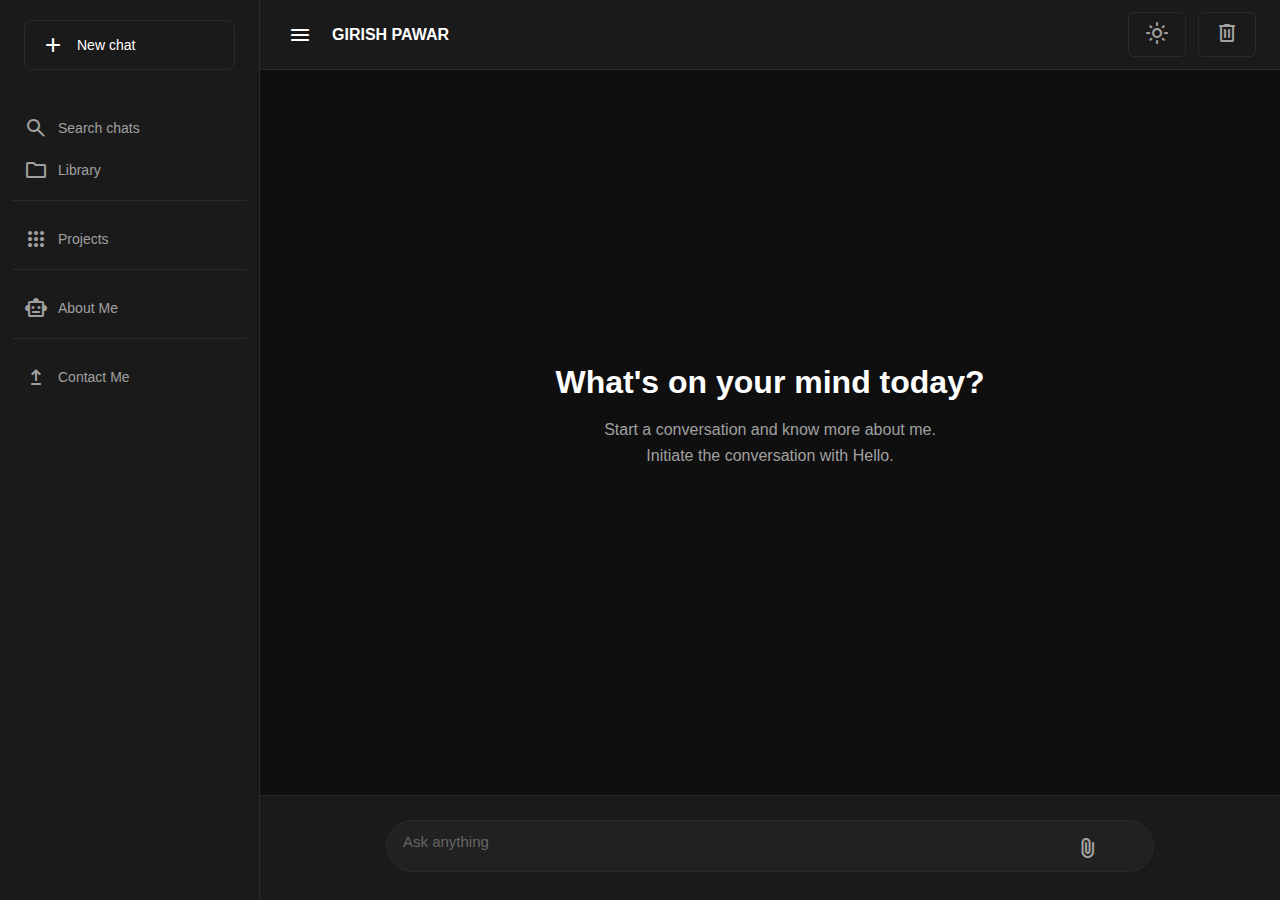
<file: index.html>
<!DOCTYPE html>

<html lang="en" dir="ltr">

<head>
    <meta charset="utf-8">
    <title>Girish Pawar</title>
    <link rel="stylesheet" href="style.css">
    <meta name="viewport" content="width=device-width, initial-scale=1.0">
    <!-- Google Fonts Link For Icons -->
    <link rel="stylesheet"
        href="https://fonts.googleapis.com/css2?family=Material+Symbols+Rounded:opsz,wght,FILL,GRAD@20..48,100..700,0..1,-50..200" />
    <script src="script.js" defer></script>
</head>

<body>
    <!-- Sidebar -->
    <div class="sidebar" id="sidebar">
        <div class="sidebar-header">
            <button class="new-chat-btn" id="new-chat-btn">
                <span class="material-symbols-rounded">add</span>
                New chat
            </button>
        </div>

        <div class="sidebar-section">
            <div class="sidebar-item">
                <span class="material-symbols-rounded">search</span>
                Search chats
            </div>
            <div class="sidebar-item">
                <span class="material-symbols-rounded">folder</span>
                Library
            </div>
        </div>

        <div class="sidebar-section">
            <div class="sidebar-item">
                <span class="material-symbols-rounded">apps</span>
                Projects
            </div>
        </div>


        <div class="sidebar-section">
            <div class="sidebar-item">
                <span class="material-symbols-rounded">smart_toy</span>
                About Me
            </div>
        </div>
        <div class="sidebar-section">
            <div class="sidebar-item">
                <span class="material-symbols-rounded">upgrade</span>
                Contact Me
            </div>
        </div>
    </div>

    <!-- Main Chat Area -->
    <div class="chat-main">
        <div class="chat-header">
            <div class="chat-title">
            <button id="sidebar-toggle" class="menu-toggle-btn">
                <span class="material-symbols-rounded">menu</span>
            </button>
                GIRISH PAWAR
            </div>
            <div class="header-controls">
                <button class="header-btn" id="theme-toggle">
                    <span class="material-symbols-rounded">light_mode</span>
                </button>
                <button class="header-btn" id="clear-chat">
                    <span class="material-symbols-rounded">delete</span>
                </button>
            </div>
        </div>

        <div class="chat-container" id="chat-container">
            <div class="default-view" id="default-view">
                <h1>What's on your mind today?</h1>
                <p>Start a conversation and know more about me.<br>Initiate the conversation with Hello.</p>
                
            </div>
        </div>

        <div class="input-container">
            <div class="input-wrapper">
                <!-- In the input-wrapper div -->
                <textarea id="chat-input" class="input-box" placeholder="Ask anything" rows="1" required></textarea>
                
                <!-- File upload button -->
                <input type="file" id="file-input" accept="image/*,.pdf" style="display:none" />
                
                <button type="button" id="upload-btn" class="control-btn" title="Upload Image or PDF">
                    <span class="material-symbols-rounded">attach_file</span>
                </button>
                
                <button class="send-btn" id="send-btn" disabled>
                    <span class="material-symbols-rounded">send</span>
                </button>

            </div>
        </div>
    </div>

</body>

</html>
</file>
<file: style.css>
* {
            margin: 0;
            padding: 0;
            box-sizing: border-box;
        }

        :root {
            --bg-primary: #0f0f0f;
            --bg-secondary: #1a1a1a;
            --bg-tertiary: #2a2a2a;
            --text-primary: #ffffff;
            --text-secondary: #a0a0a0;
            --text-muted: #666666;
            --border-color: #2a2a2a;
            --accent-color: #6b7280;
            --hover-color: #1f2937;
            --input-bg: #212121;
        }

        .light-mode {
            --bg-primary: #ffffff;
            --bg-secondary: #f8f9fa;
            --bg-tertiary: #f1f3f4;
            --text-primary: #1f2937;
            --text-secondary: #6b7280;
            --text-muted: #9ca3af;
            --border-color: #e5e7eb;
            --accent-color: #4b5563;
            --hover-color: #f3f4f6;
            --input-bg: #ffffff;
        }

        body {
            font-family: "Inter", sans-serif;
            background-color: var(--bg-primary);
            color: var(--text-primary);
            height: 100vh;
            display: flex;
            overflow: hidden;
        }

        /* Sidebar */
        .sidebar {
            width: 260px;
            background-color: var(--bg-secondary);
            border-right: 1px solid var(--border-color);
            display: flex;
            flex-direction: column;
            padding: 12px;
            transition: all 0.3s ease;
            position: relative;
        }

        .sidebar.collapsed {
            width: 0;
            padding: 0;
            overflow: hidden;
        }

        .sidebar-header {
            padding: 8px 12px;
            margin-bottom: 8px;
        }

        .new-chat-btn {
            width: 100%;
            padding: 12px 16px;
            background-color: transparent;
            border: 1px solid var(--border-color);
            border-radius: 8px;
            color: var(--text-primary);
            cursor: pointer;
            font-size: 14px;
            display: flex;
            align-items: center;
            gap: 12px;
            transition: all 0.2s ease;
            margin-bottom: 12px;
        }

        .new-chat-btn:hover {
            background-color: var(--hover-color);
        }

        .sidebar-section {
            padding: 8px 0;
            border-bottom: 1px solid var(--border-color);
            margin-bottom: 8px;
        }

        .sidebar-section:last-child {
            border-bottom: none;
        }

        .sidebar-item {
            padding: 8px 12px;
            margin: 2px 0;
            border-radius: 6px;
            cursor: pointer;
            font-size: 14px;
            color: var(--text-secondary);
            display: flex;
            align-items: center;
            gap: 10px;
            transition: all 0.2s ease;
        }

        .sidebar-item:hover {
            background-color: var(--hover-color);
            color: var(--text-primary);
        }

        .sidebar-item.active {
            background-color: var(--hover-color);
            color: var(--text-primary);
        }

        /* Chat Container */
        .chat-main {
            flex: 1;
            display: flex;
            flex-direction: column;
            height: 100vh;
            overflow: hidden;
        }

        .chat-container {
            flex: 1;
            overflow-y: auto;
            padding: 24px;
            display: flex;
            flex-direction: column;
            min-height: 0;
            /* ← prevents flex overflow */
        }

        .chat-header {
            padding: 12px 24px;
            border-bottom: 1px solid var(--border-color);
            display: flex;
            align-items: center;
            justify-content: space-between;
            background-color: var(--bg-secondary);
        }

        .chat-title {
            font-size: 16px;
            font-weight: 600;
            display: flex;
            align-items: center;
            gap: 8px;
        }

        .header-controls {
            display: flex;
            align-items: center;
            gap: 12px;
        }

        .header-btn {
            padding: 8px 16px;
            background-color: transparent;
            border: 1px solid var(--border-color);
            border-radius: 6px;
            color: var(--text-secondary);
            cursor: pointer;
            font-size: 14px;
            transition: all 0.2s ease;
        }

        .header-btn:hover {
            background-color: var(--hover-color);
            color: var(--text-primary);
        }


        .default-view {
            flex: 1;
            display: flex;
            flex-direction: column;
            align-items: center;
            justify-content: center;
            text-align: center;
            max-width: 600px;
            margin: 0 auto;
        }

        .default-view h1 {
            font-size: 32px;
            font-weight: 600;
            margin-bottom: 16px;
            color: var(--text-primary);
        }

        .menu-toggle-btn {
            background: transparent;
            border: none;
            color: var(--text-primary);
            cursor: pointer;
            display: flex;
            align-items: center;
            font-size: 20px;
            padding: 4px;
            margin-right: 8px;
        }

        .default-view p {
            font-size: 16px;
            color: var(--text-secondary);
            line-height: 1.6;
            margin-bottom: 32px;
        }

        .chat-message {
            margin-bottom: 24px;
            display: flex;
            gap: 16px;
            align-items: flex-start;
        }

        .chat-message.user {
            justify-content: flex-end;
        }

        .chat-message.assistant {
            justify-content: flex-start;
        }

        .message-avatar {
            width: 32px;
            height: 32px;
            border-radius: 50%;
            display: flex;
            align-items: center;
            justify-content: center;
            font-size: 16px;
            flex-shrink: 0;
        }

        .user-avatar {
            background-color: var(--accent-color);
            color: white;
        }

        .assistant-avatar {
            background-color: var(--bg-tertiary);
            color: var(--text-primary);
        }

        .message-content {
            max-width: 70%;
            padding: 12px 16px;
            border-radius: 16px;
            font-size: 15px;
            line-height: 1.5;
            word-wrap: break-word;
        }

        .user .message-content {
            background-color: var(--accent-color);
            color: white;
            border-bottom-right-radius: 4px;
        }

        .assistant .message-content {
            background-color: var(--bg-tertiary);
            color: var(--text-primary);
            border-bottom-left-radius: 4px;
        }

        .typing-animation {
            display: flex;
            gap: 4px;
            padding: 16px;
        }

        .typing-dot {
            width: 8px;
            height: 8px;
            border-radius: 50%;
            background-color: var(--text-secondary);
            animation: typing 1.4s infinite ease-in-out;
        }

        .typing-dot:nth-child(1) {
            animation-delay: -0.32s;
        }

        .typing-dot:nth-child(2) {
            animation-delay: -0.16s;
        }

        @keyframes typing {

            0%,
            80%,
            100% {
                transform: scale(0);
                opacity: 0.5;
            }

            40% {
                transform: scale(1);
                opacity: 1;
            }
        }

        /* Input Area */
        .input-container {
            padding: 24px;
            border-top: 1px solid var(--border-color);
            background-color: var(--bg-secondary);
        }

        .input-wrapper {
            max-width: 768px;
            margin: 0 auto;
            position: relative;
        }

        .input-box {
            width: 100%;
            min-height: 52px;
            max-height: 200px;
            padding: 12px 60px 12px 16px;
            border: 1px solid var(--border-color);
            border-radius: 26px;
            background-color: var(--input-bg);
            color: var(--text-primary);
            font-size: 15px;
            font-family: inherit;
            resize: none;
            outline: none;
            transition: all 0.2s ease;
        }

        .input-box:focus {
            border-color: var(--accent-color);
            box-shadow: 0 0 0 3px rgba(16, 163, 127, 0.1);
        }

        .input-box::placeholder {
            color: var(--text-muted);
        }

        .send-btn {
            position: absolute;
            right: 8px;
            top: 50%;
            transform: translateY(-50%);
            width: 36px;
            height: 36px;
            border: none;
            border-radius: 50%;
            background-color: var(--accent-color);
            color: white;
            cursor: pointer;
            display: flex;
            align-items: center;
            justify-content: center;
            font-size: 18px;
            transition: all 0.2s ease;
            opacity: 0;
        }

        .input-box:valid~.send-btn {
            opacity: 1;
        }

        .send-btn:hover {
            background-color: #0d8f6f;
        }

        .input-controls {
            position: absolute;
            left: 16px;
            top: 50%;
            transform: translateY(-50%);
            display: flex;
            gap: 8px;
        }

        .control-btn {
            width: 24px;
            height: 24px;
            border: none;
            background: transparent;
            color: var(--text-secondary);
            cursor: pointer;
            border-radius: 4px;
            display: flex;
            align-items: center;
            justify-content: center;
            font-size: 16px;
            transition: all 0.2s ease;
        }

        .control-btn:hover {
            color: var(--text-primary);
            background-color: var(--hover-color);
        }

        /* Mobile Responsive */
        @media (max-width: 768px) {
            .sidebar {
                width: 0;
                overflow: hidden;
                padding: 0;
            }

            .sidebar.open {
                width: 260px;
                padding: 12px;
            }

            .default-view h1 {
                font-size: 24px;
            }

            .message-content {
                max-width: 85%;
            }

            .input-container {
                padding: 16px;
                border-top: 1px solid var(--border-color);
                background-color: var(--bg-secondary);
                position: sticky;
                bottom: 5%;
                z-index: 999;
            }
        }

        /* Scrollbar */
        .chat-container::-webkit-scrollbar {
            width: 6px;
        }

        .chat-container::-webkit-scrollbar-track {
            background: transparent;
        }

        .chat-container::-webkit-scrollbar-thumb {
            background: var(--border-color);
            border-radius: 3px;
        }

        .chat-container::-webkit-scrollbar-thumb:hover {
            background: var(--text-muted);
        }

        .menu-toggle-btn {
            background: transparent;
            border: none;
            color: var(--text-primary);
            cursor: pointer;
            display: flex;
            align-items: center;
            font-size: 20px;
            padding: 4px;
            margin-right: 8px;
        }

        @media (max-width: 768px) {
            .sidebar {
                position: absolute;
                left: 0;
                top: 0;
                bottom: 0;
                height: 100vh;
                z-index: 1000;
                background-color: var(--bg-secondary);
                box-shadow: 2px 0 5px rgba(0, 0, 0, 0.5);
                transition: transform 0.3s ease;
                transform: translateX(-100%);
            }

            .sidebar.open {
                transform: translateX(0);
            }
        }


        @media screen and (max-width: 768px) {
            .sidebar {
                position: fixed;
                top: 0;
                left: 0;
                height: 100%;
                transform: translateX(-100%);
                z-index: 999;
                box-shadow: 2px 0 10px rgba(0, 0, 0, 0.5);
            }

            .sidebar.open {
                transform: translateX(0);
            }

            .menu-toggle-btn {
                display: block;
            }

            .chat-main {
                padding-left: 0;
                /* Remove reserved sidebar space on mobile */
            }
        }

        #upload-btn {
            position: absolute;
            right: 48px;
            /* left to send button */
            top: 50%;
            transform: translateY(-50%);
            width: 36px;
            height: 36px;
            background-color: transparent;
            border: none;
            cursor: pointer;
            color: var(--text-secondary);
            display: flex;
            align-items: center;
            justify-content: center;
            font-size: 20px;
            transition: color 0.2s ease;
        }

        #upload-btn:hover {
            color: var(--text-primary);
        }

        .message-actions {
            display: flex;
            gap: 10px;
            margin-top: 8px;
        }

        .action-btn {
            background: transparent;
            border: none;
            cursor: pointer;
            font-size: 1.2rem;
            transition: color 0.2s ease;
        }

        .action-btn:hover {
            color: var(--primary-color);
        }

        .action-btn.active {
            color: #4caf50;
            /* green for liked/disliked */
        }

        .message-image {
            max-width: 100%;
            height: auto;
            margin: 10px 0;
            border-radius: 8px;
            display: block;
        }

        /* Desktop-only styling */
        @media screen and (min-width: 769px) {
            .message-image {
                width: 400px;
                height: auto;
            }
        }

        /* About me */
.about-section {
  font-family: 'Montserrat', sans-serif;
}
@font-face {
  font-family: 'Gotham';
  src: url('assets/fonts/Gotham-Regular.woff2') format('woff2');
}
.about-section {
  font-family: 'Gotham', sans-serif;
}
.tech-skills-container {
  display: flex;
  flex-wrap: wrap;
  gap: 20px;
  justify-content: space-between;
  margin-top: 40px;
}

.tech-card {
  background: var(--bg-tertiary);
  padding: 20px;
  border-radius: 12px;
  flex: 1 1 220px;
  min-width: 240px;
  max-width: 300px;
  box-shadow: 0 2px 6px rgba(0, 0, 0, 0.08);
  transition: transform 0.3s ease, box-shadow 0.3s ease;
}

.tech-card:hover {
  transform: translateY(-6px);
  box-shadow: 0 8px 20px rgba(0, 0, 0, 0.15);
}

.tech-card h4 {
  margin-bottom: 16px;
  font-size: 18px;
  display: flex;
  align-items: center;
  gap: 8px;
}

.tech-card ul {
  list-style: none;
  padding: 0;
  margin: 0;
}

.tech-card li {
  display: flex;
  align-items: center;
  gap: 10px;
  padding: 6px 0;
  font-size: 15px;
}

.tech-card img {
  width: 20px;
  height: 20px;
  object-fit: contain;
}
.tech-card img,

.social-icon img {
  filter: invert(0%);
  transition: filter 0.3s ease;
}


.social-icon {
  width: 40px;
  height: 40px;
  border-radius: 50%;
  background-color: var(--bg-tertiary);
  display: flex;
  align-items: center;
  justify-content: center;
  transition: background-color 0.3s ease, transform 0.2s ease;
}

.social-icon img {
  width: 20px;
  height: 20px;
}

.social-icon:hover {
  background-color: var(--accent-color);
  transform: scale(1.1);
}

.social-icon:hover img {
  filter: brightness(0) invert(1);
}

.social-icon:hover span {
  color: white;
}
.content-section {
  padding: 40px 24px;
  font-family: 'Montserrat', sans-serif;
}

.tech-skills-container {
  display: flex;
  flex-wrap: wrap;
  gap: 20px;
  justify-content: space-between;
  margin-top: 20px;
}

.tech-card {
  background: var(--bg-tertiary);
  padding: 20px;
  border-radius: 12px;
  flex: 1 1 220px;
  min-width: 240px;
  max-width: 300px;
  box-shadow: 0 2px 6px rgba(0, 0, 0, 0.08);
  transition: transform 0.3s ease, box-shadow 0.3s ease;
}

.tech-card:hover {
  transform: translateY(-6px);
  box-shadow: 0 8px 20px rgba(0, 0, 0, 0.15);
}

.tech-card h4 {
  margin-bottom: 8px;
  font-size: 16px;
}

.tech-card p {
  font-size: 14px;
  color: var(--text-secondary);
}
/* Project Meta Line */
.project-meta {
  display: flex;
  justify-content: space-between;
  align-items: center;
  margin-top: 12px;
  font-size: 13px;
  color: var(--text-secondary);
}

.project-meta img,
.project-meta span,
.project-meta .material-symbols-rounded {
  height: 20px;
  width: 20px;
  color: var(--text-secondary);
}

.project-meta a {
  display: flex;
  align-items: center;
  justify-content: center;
  text-decoration: none;
  transition: transform 0.2s ease;
}

.project-meta a:hover {
  transform: scale(1.1);
}

/* Glowing border on hover */
.project-card {
  border: 1px solid transparent;
  transition: border 0.3s ease, box-shadow 0.3s ease;
}

.project-card:hover {
  border: 1px solid #00bfff;
  box-shadow: 0 0 12px rgba(0, 191, 255, 0.4);
}

/* Credential Link */
.cred-link {
    background-color: #28a745;
    color: white !important;
    padding: 6px 14px;
    border-radius: 20px;
    text-decoration: none;
    font-weight: 600;
    font-size: 14px;
    transition: background-color 0.3s ease;
}

.cred-link:hover {
    background-color: #218838;
}
.project-tags {
  display: flex;
  flex-wrap: wrap;
  gap: 8px;
  margin-top: 12px;
}
.tech-card.project-card {
    width: 300px;
    border-radius: 8px;
    padding: 15px;
    box-shadow: 0 2px 6px rgba(0,0,0,0.1);
    display: flex;
    flex-direction: column;
    justify-content: space-between;
}
.tag {
  background-color: var(--bg-secondary);
  color: var(--text-primary);
  font-size: 13px;
  padding: 4px 10px;
  border-radius: 16px;
  display: inline-block;
}

body.light-mode .tag {
  background-color: #e0e0e0;
  color: #1f2937;
}

.project-link {
  display: inline-flex;
  align-items: center;
  margin-top: 12px;
  font-size: 14px;
  text-decoration: none;
  color: var(--text-secondary);
  transition: transform 0.2s ease;
}

.project-link img,
.project-link span {
  width: 20px;
  height: 20px;
}

.project-link:hover {
  transform: scale(1.1);
}
.project-link-row {
    display: flex;
    justify-content: center;
    align-items: center;
    gap: 15px;
    margin-top: auto;
}

.sidebar-item.active {
  background-color: var(--hover-color);
  color: var(--text-primary);
  border-left: 3px solid #3b82f6;
  padding-left: 9px; /* adjust for left border */
}

  .view-all-button {
    display: inline-block;
    background: #007bff;
    color: white;
    font-weight: 600;
    padding: 12px 28px;
    border-radius: 30px;
    text-decoration: none;
    font-size: 16px;
    box-shadow: 0 4px 10px rgba(0,123,255,0.3);
    transition: background-color 0.3s ease, box-shadow 0.3s ease;
  }

  .view-all-button:hover {
    background-color: #0056b3;
    box-shadow: 0 6px 14px rgba(0,86,179,0.5);
  }

.alt-section-light {
  background-color: rgba(255, 255, 255, 0.03); /* for dark mode */
  border-radius: 16px;
  margin: 40px 24px; /* vertical and horizontal margin */
  padding: 40px 24px; /* ensure inner spacing remains consistent */
}

body.light-mode .alt-section-light {
  background-color: #f9f9f9; /* for light mode */
  border-radius: 16px;
  margin: 40px 24px; /* vertical and horizontal margin */
  padding: 40px 24px; /* ensure inner spacing remains consistent */
}
.timeline {
  position: relative;
  max-width: 960px;
  margin: 0 auto;
  padding: 40px 20px;
}

/* The central vertical line */
.timeline::after {
  content: '';
  position: absolute;
  width: 6px;
  background-color: var(--accent-color);
  top: 0;
  bottom: 0;
  left: 50%;
  margin-left: -3px;
}

/* Each container block */
.timeline-entry {
  padding: 12px 40px;
  position: relative;
  background-color: inherit;
  width: 50%;
  box-sizing: border-box;
}

/* Circle dot */
.timeline-entry::after {
  content: '';
  position: absolute;
  width: 20px;
  height: 20px;
  right: -10px;
  background-color: var(--bg-primary);
  border: 4px solid var(--accent-color);
  top: 16px;
  border-radius: 50%;
  z-index: 1;
}

/* LEFT SIDE */
.timeline-entry.left {
  left: 0;
}

/* RIGHT SIDE */
.timeline-entry.right {
  left: 50%;
}

/* Arrow indicators */
.timeline-entry.left::before {
  content: "";
  height: 0;
  position: absolute;
  top: 22px;
  right: 30px;
  border: medium solid var(--bg-tertiary);
  border-width: 10px 0 10px 10px;
  border-color: transparent transparent transparent var(--bg-tertiary);
}

.timeline-entry.right::before {
  content: "";
  height: 0;
  position: absolute;
  top: 22px;
  left: 30px;
  border: medium solid var(--bg-tertiary);
  border-width: 10px 10px 10px 0;
  border-color: transparent var(--bg-tertiary) transparent transparent;
}

/* Move dot on right side */
.timeline-entry.right::after {
  left: -10px;
}

/* Content Box */
.timeline-content {
  padding: 20px 30px;
  background-color: var(--bg-tertiary);
  color: var(--text-primary);
  border-radius: 10px;
  box-shadow: 0 2px 8px rgba(0,0,0,0.15);
  transition: transform 0.3s ease;
}

.timeline-content:hover {
  transform: scale(1.02);
}

.timeline-content h2 {
  font-size: 18px;
  margin-bottom: 10px;
  color: var(--text-primary);
}

.timeline-content p {
  font-size: 14px;
  line-height: 1.5;
  color: var(--text-secondary);
}
/* Contact ME */
.contact-container {
  padding: 40px 20px;
  height: calc(100vh - 80px);
  display: flex;
  justify-content: center;
  align-items: center;
}

.contact-wrapper {
  display: flex;
  gap: 40px;
  align-items: flex-start;
  justify-content: space-between;
  flex-wrap: wrap;
  max-width: 1000px;
  width: 100%;
}

.contact-form {
  flex: 1;
  min-width: 300px;
  max-width: 500px;
  padding: 30px;
  border-radius: 16px;
  box-shadow: 0 0 20px rgba(0,0,0,0.05);
  font-family: 'Montserrat', sans-serif;
}

.contact-form h2 {
  margin-bottom: 20px;
  font-size: 24px;
  font-weight: 600;
}

.contact-form label {
  display: block;
  margin-bottom: 6px;
  margin-top: 15px;
  font-weight: 600;
}

.contact-form input,
.contact-form textarea {
  width: 100%;
  padding: 12px 16px;
  border: 1px solid #ccc;
  border-radius: 8px;
  font-size: 14px;
}

.send-btn2 {
  margin-top: 20px;
  background-color: #0078ff;
  color: white;
  padding: 12px 18px;
  border: none;
  border-radius: 10px;
  font-size: 16px;
  cursor: pointer;
  display: inline-flex;
  align-items: center;
  gap: 6px;
  transition: background-color 0.3s ease;
}

.send-btn2:hover {
  background-color: #005dc0;
}

.contact-image {
  flex: 1;
  min-width: 280px;
  display: flex;
  align-items: center;
  justify-content: center;
  margin-top: 11%;
}

.contact-image img {
  max-width: 100%;
  height: auto;
  border-radius: 16px;
}


/* Mobile View: width <= 768px */
@media (max-width: 768px) {
  .contact-image {
    margin-top: -15%;
  }
}
.send-btn2 {
  display: inline-flex;
  align-items: center;
  justify-content: center;
  gap: 8px;
  padding: 12px 24px;
  background-color: #0078ff;
  color: white;
  font-size: 16px;
  font-weight: 600;
  border: none;
  border-radius: 12px;
  cursor: pointer;
  transition: background-color 0.3s ease, transform 0.2s ease;
  font-family: 'Montserrat', sans-serif;
}

.send-bt2:hover {
  background-color: #005dc0;
  transform: translateY(-2px);
}

.send-btn2:active {
  transform: scale(0.98);
}

.send-btn2 span.material-symbols-rounded {
  font-size: 20px;
  vertical-align: middle;
}

/* Mobile Responsive */
@media screen and (max-width: 768px) {
  .timeline::after {
    left: 32px;
  }

  .timeline-entry {
    width: 100%;
    padding-left: 70px;
    padding-right: 25px;
  }

  .timeline-entry::before {
    left: 60px;
    border: medium solid var(--bg-tertiary);
    border-width: 10px 10px 10px 0;
    border-color: transparent var(--bg-tertiary) transparent transparent;
  }

  .timeline-entry.left::after,
  .timeline-entry.right::after {
    left: 15px;
  }

  .timeline-entry.right {
    left: 0%;
  }
}
</file>
